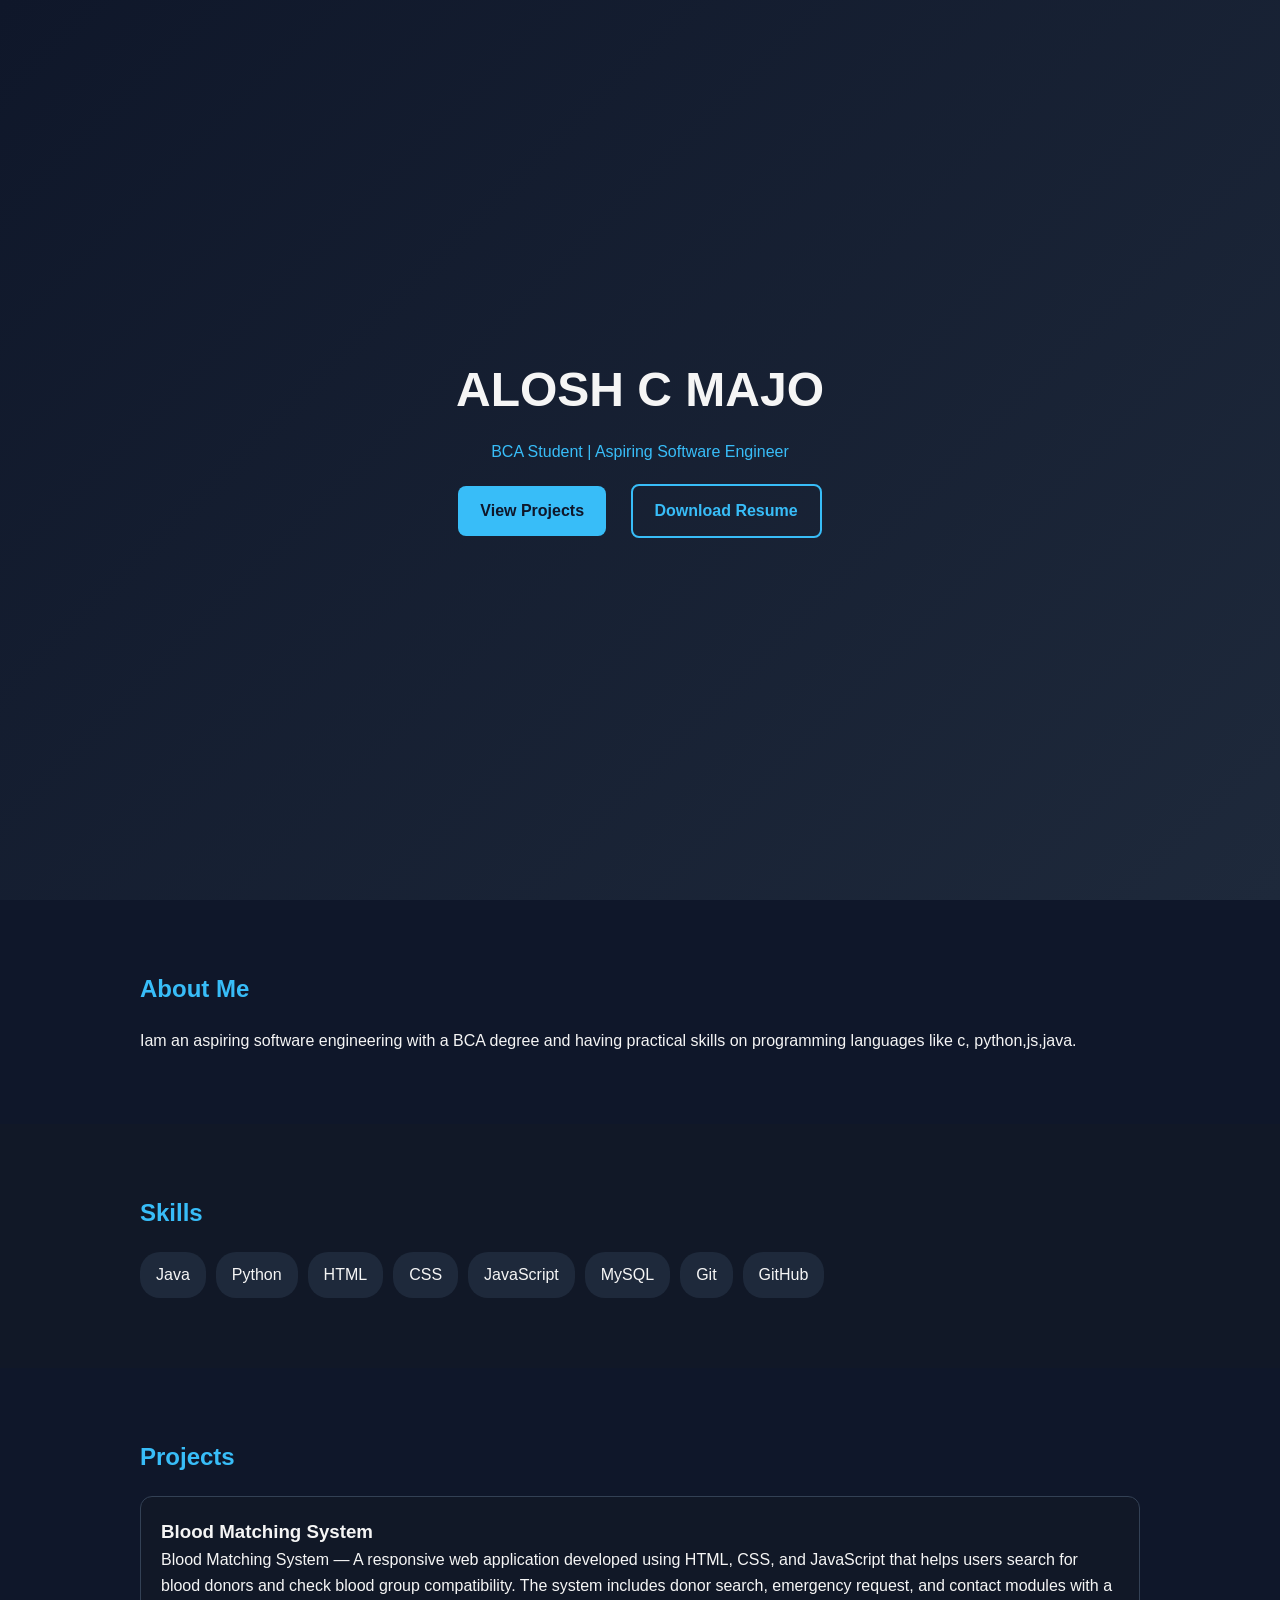
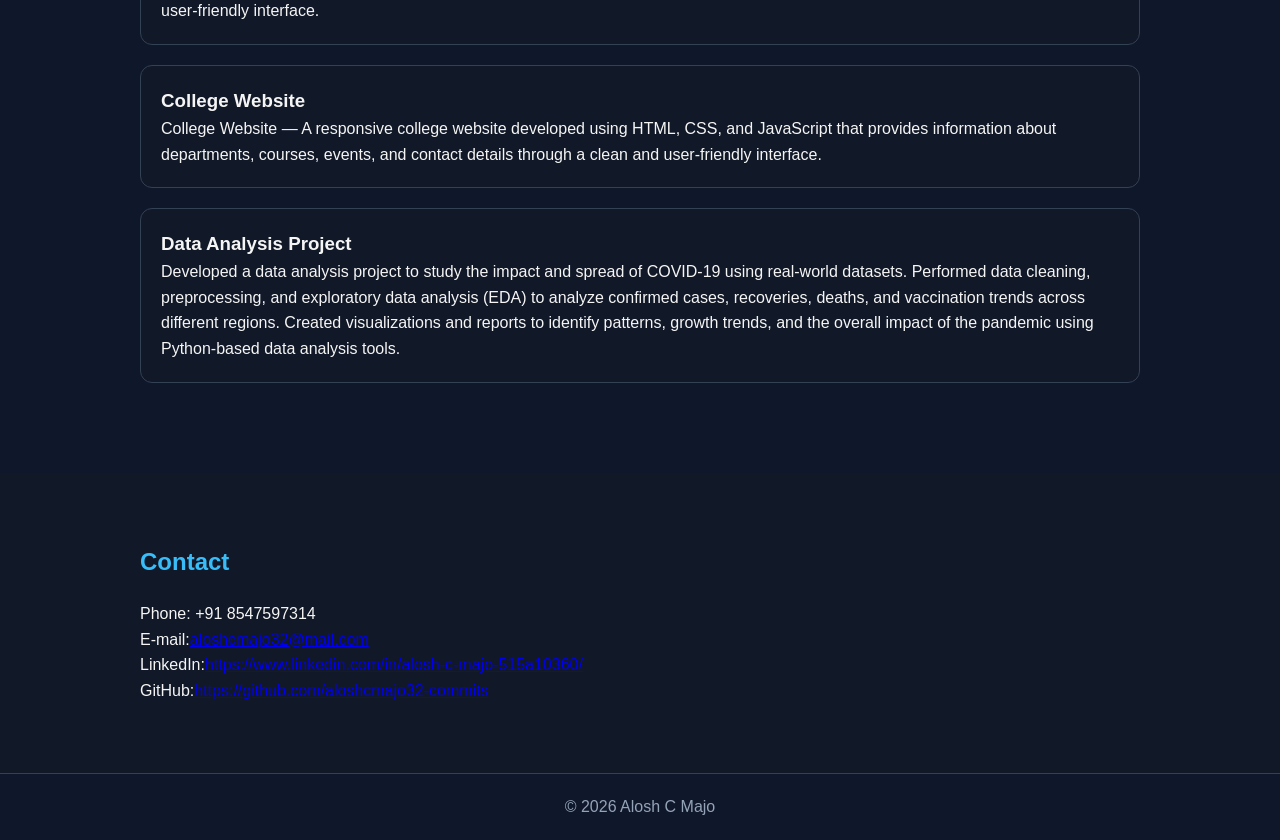
<file: index.html>
<!DOCTYPE html>
<html lang="en">
<head>
<meta charset="UTF-8">
<meta name="viewport" content="width=device-width, initial-scale=1.0">
<title>Your Name | Portfolio</title>
<link rel="stylesheet" href="style.css">
</head>
<body>
<header class="hero">
<div class="container">
<h1>ALOSH C MAJO</h1>
<p class="tagline">BCA Student | Aspiring Software Engineer</p>
<p></p>
<a class="btn" href="#projects">View Projects</a>
<a class="btn secondary" href="resume.pdf">Download Resume</a>
</div>
</header>

<section class="section" id="about">
<div class="container">
<h2>About Me</h2>
<p>Iam an aspiring software engineering with a BCA degree and having practical skills on programming languages like c, python,js,java.</p>
</div>
</section>

<section class="section alt" id="skills">
<div class="container">
<h2>Skills</h2>
<div class="skills">
<span>Java</span><span>Python</span><span>HTML</span><span>CSS</span><span>JavaScript</span><span>MySQL</span><span>Git</span><span>GitHub</span>
</div>
</div>
</section>

<section class="section" id="projects">
<div class="container">
<h2>Projects</h2>
<div class="project-card"><h3>Blood Matching System</h3>
    <p>Blood Matching System — A responsive web application developed using HTML, CSS, and JavaScript that helps users search for blood donors and check blood group compatibility. The system includes donor search, emergency request, and contact modules with a user-friendly interface.</p>
</div>
<div class="project-card"><h3>College Website</h3>
    <p>College Website — A responsive college website developed using HTML, CSS, and JavaScript that provides information about departments, courses, events, and contact details through a clean and user-friendly interface.</p>
</div>
<div class="project-card"><h3>Data Analysis Project</h3>
    <p>Developed a data analysis project to study the impact and spread of COVID-19 using real-world datasets. Performed data cleaning, preprocessing, and exploratory data analysis (EDA) to analyze confirmed cases, recoveries, deaths, and vaccination trends across different regions. Created visualizations and reports to identify patterns, growth trends, and the overall impact of the pandemic using Python-based data analysis tools.</p>
</div>
</div>
</section>

<section class="section alt" id="contact">
<div class="container">
<h2>Contact</h2>
<p>Phone: +91 8547597314</p>
<p>E-mail:<a href="mailto:aloshcmajo32@gmail.com">aloshcmajo32@mail.com</a></p>
<p>LinkedIn:<a href="https://www.linkedin.com/in/alosh-c-majo-515a10360/" target="_blank">https://www.linkedin.com/in/alosh-c-majo-515a10360/</a></p>
<p><p>GitHub:<a href="https://github.com/aloshcmajo32-commits" target="_blank">https://github.com/aloshcmajo32-commits</a></p>
</p>
</div>
</section>

<footer><p>© 2026 Alosh C Majo</p></footer>
<script src="script.js"></script>
</body>
</html>
</file>
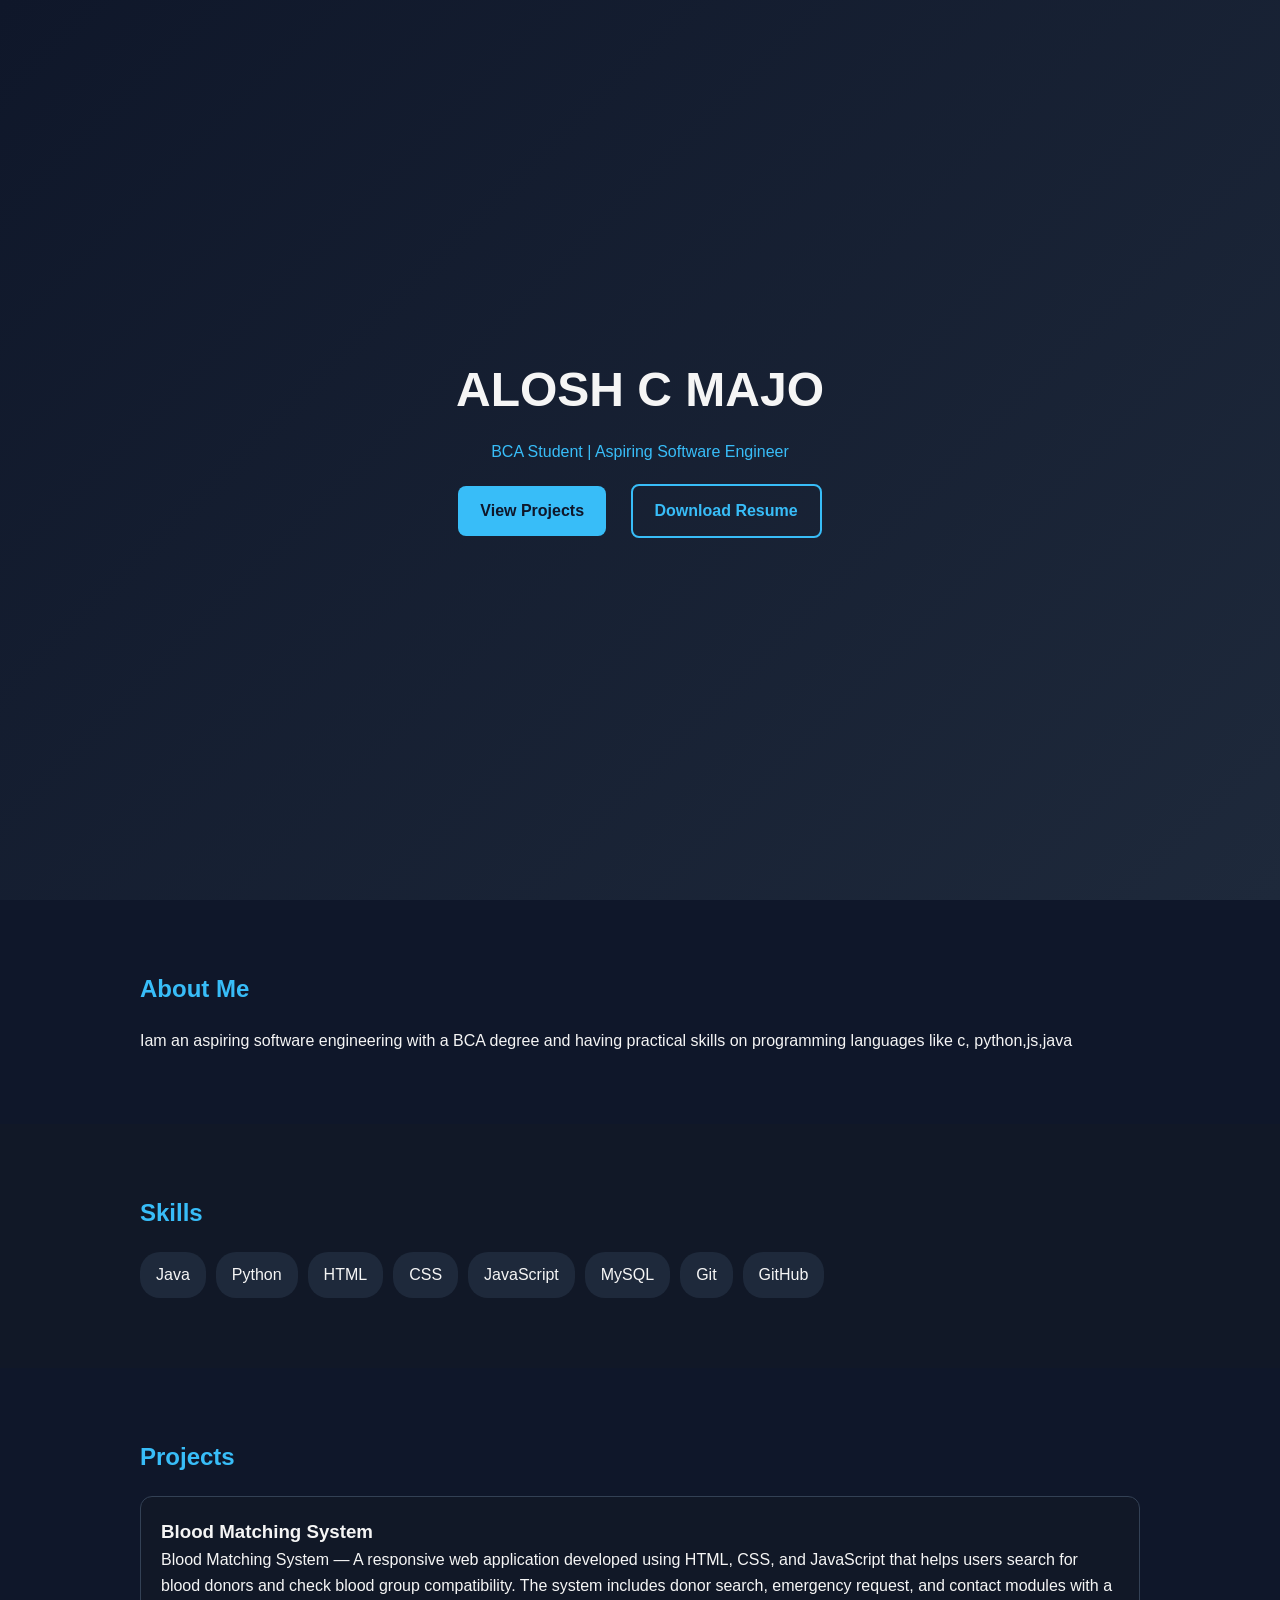
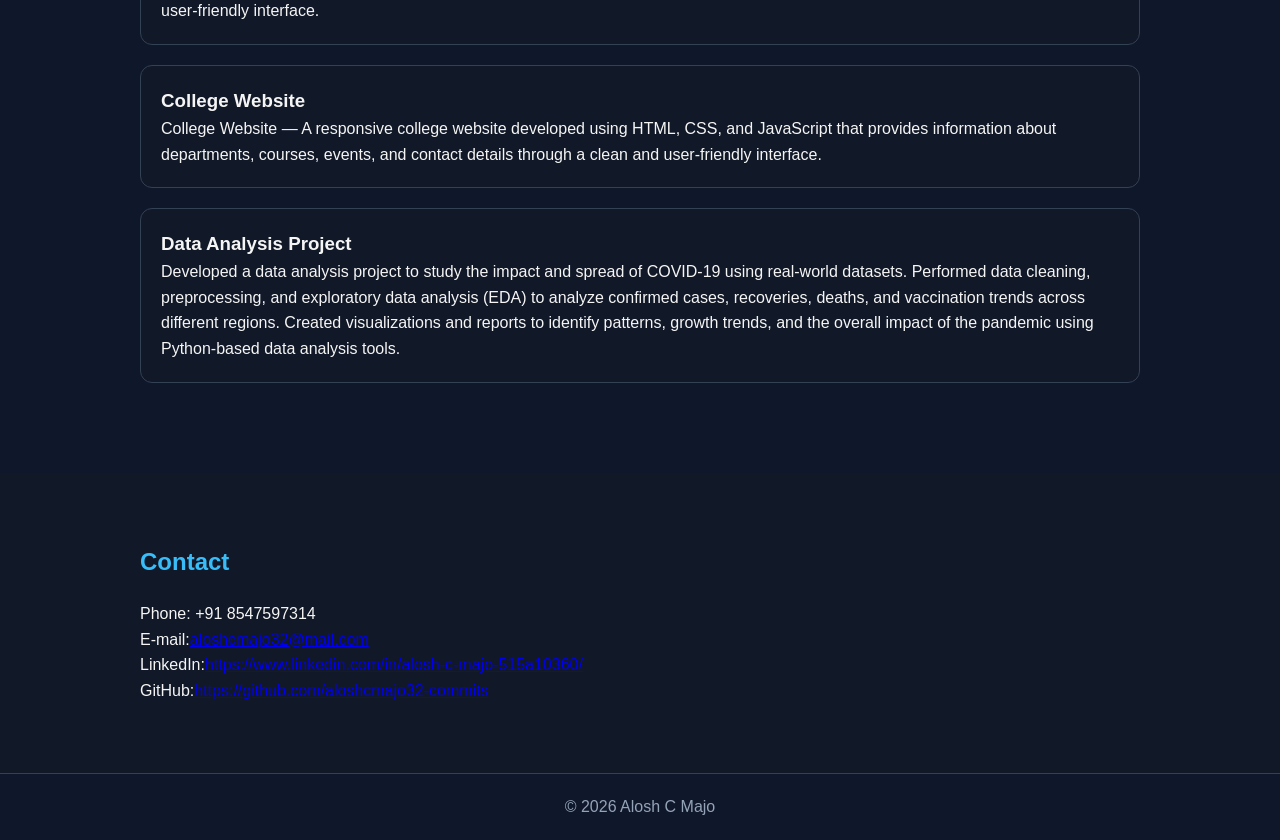
<file: New folder/index.html>
<!DOCTYPE html>
<html lang="en">
<head>
<meta charset="UTF-8">
<meta name="viewport" content="width=device-width, initial-scale=1.0">
<title>Your Name | Portfolio</title>
<link rel="stylesheet" href="style.css">
</head>
<body>
<header class="hero">
<div class="container">
<h1>ALOSH C MAJO</h1>
<p class="tagline">BCA Student | Aspiring Software Engineer</p>
<p></p>
<a class="btn" href="#projects">View Projects</a>
<a class="btn secondary" href="resume.pdf">Download Resume</a>
</div>
</header>

<section class="section" id="about">
<div class="container">
<h2>About Me</h2>
<p>Iam an aspiring software engineering with a BCA degree and having practical skills on programming languages like c, python,js,java</p>
</div>
</section>

<section class="section alt" id="skills">
<div class="container">
<h2>Skills</h2>
<div class="skills">
<span>Java</span><span>Python</span><span>HTML</span><span>CSS</span><span>JavaScript</span><span>MySQL</span><span>Git</span><span>GitHub</span>
</div>
</div>
</section>

<section class="section" id="projects">
<div class="container">
<h2>Projects</h2>
<div class="project-card"><h3>Blood Matching System</h3>
    <p>Blood Matching System — A responsive web application developed using HTML, CSS, and JavaScript that helps users search for blood donors and check blood group compatibility. The system includes donor search, emergency request, and contact modules with a user-friendly interface.</p>
</div>
<div class="project-card"><h3>College Website</h3>
    <p>College Website — A responsive college website developed using HTML, CSS, and JavaScript that provides information about departments, courses, events, and contact details through a clean and user-friendly interface.</p>
</div>
<div class="project-card"><h3>Data Analysis Project</h3>
    <p>Developed a data analysis project to study the impact and spread of COVID-19 using real-world datasets. Performed data cleaning, preprocessing, and exploratory data analysis (EDA) to analyze confirmed cases, recoveries, deaths, and vaccination trends across different regions. Created visualizations and reports to identify patterns, growth trends, and the overall impact of the pandemic using Python-based data analysis tools.</p>
</div>
</div>
</section>

<section class="section alt" id="contact">
<div class="container">
<h2>Contact</h2>
<p>Phone: +91 8547597314</p>
<p>E-mail:<a href="mailto:aloshcmajo32@gmail.com">aloshcmajo32@mail.com</a></p>
<p>LinkedIn:<a href="https://www.linkedin.com/in/alosh-c-majo-515a10360/" target="_blank">https://www.linkedin.com/in/alosh-c-majo-515a10360/</a></p>
<p><p>GitHub:<a href="https://github.com/aloshcmajo32-commits" target="_blank">https://github.com/aloshcmajo32-commits</a></p>
</p>
</div>
</section>

<footer><p>© 2026 Alosh C Majo</p></footer>
<script src="script.js"></script>
</body>
</html>
</file>
<file: style.css>
*{
    margin:0;padding:0;box-sizing:border-box
}
body{
    font-family:Arial,sans-serif;background:#0f172a;color:#f5f5f5;line-height:1.6
}
.container{
    width:90%;max-width:1000px;margin:auto
}
.hero{
    min-height:100vh;display:flex;align-items:center;justify-content:center;text-align:center;background:linear-gradient(135deg,#0f172a,#1e293b)
}
.hero h1{
    font-size:3rem
}
.tagline{
    color:#38bdf8;margin:10px 0
}
.btn{
    display:inline-block;margin:10px;padding:12px 22px;border-radius:8px;background:#38bdf8;color:#0f172a;text-decoration:none;font-weight:bold
}
.btn.secondary{
    background:transparent;border:2px solid #38bdf8;color:#38bdf8
}
.section{
    padding:70px 0
}
.section h2{
    color:#38bdf8;margin-bottom:20px
}
.alt{
    background:#111827
}
.skills{
    display:flex;flex-wrap:wrap;gap:10px
}
.skills span{
    background:#1e293b;padding:10px 16px;border-radius:20px
}
.project-card{
    background:#111827;border:1px solid #334155;border-radius:12px;padding:20px;margin-bottom:20px
}
footer{
    text-align:center;padding:20px;border-top:1px solid #334155;color:#94a3b8
}
@media(max-width:600px){
    .hero h1{font-size:2rem}
}
</file>
<file: New folder/style.css>
*{
    margin:0;padding:0;box-sizing:border-box
}
body{
    font-family:Arial,sans-serif;background:#0f172a;color:#f5f5f5;line-height:1.6
}
.container{
    width:90%;max-width:1000px;margin:auto
}
.hero{
    min-height:100vh;display:flex;align-items:center;justify-content:center;text-align:center;background:linear-gradient(135deg,#0f172a,#1e293b)
}
.hero h1{
    font-size:3rem
}
.tagline{
    color:#38bdf8;margin:10px 0
}
.btn{
    display:inline-block;margin:10px;padding:12px 22px;border-radius:8px;background:#38bdf8;color:#0f172a;text-decoration:none;font-weight:bold
}
.btn.secondary{
    background:transparent;border:2px solid #38bdf8;color:#38bdf8
}
.section{
    padding:70px 0
}
.section h2{
    color:#38bdf8;margin-bottom:20px
}
.alt{
    background:#111827
}
.skills{
    display:flex;flex-wrap:wrap;gap:10px
}
.skills span{
    background:#1e293b;padding:10px 16px;border-radius:20px
}
.project-card{
    background:#111827;border:1px solid #334155;border-radius:12px;padding:20px;margin-bottom:20px
}
footer{
    text-align:center;padding:20px;border-top:1px solid #334155;color:#94a3b8
}
@media(max-width:600px){
    .hero h1{font-size:2rem}
}
</file>
